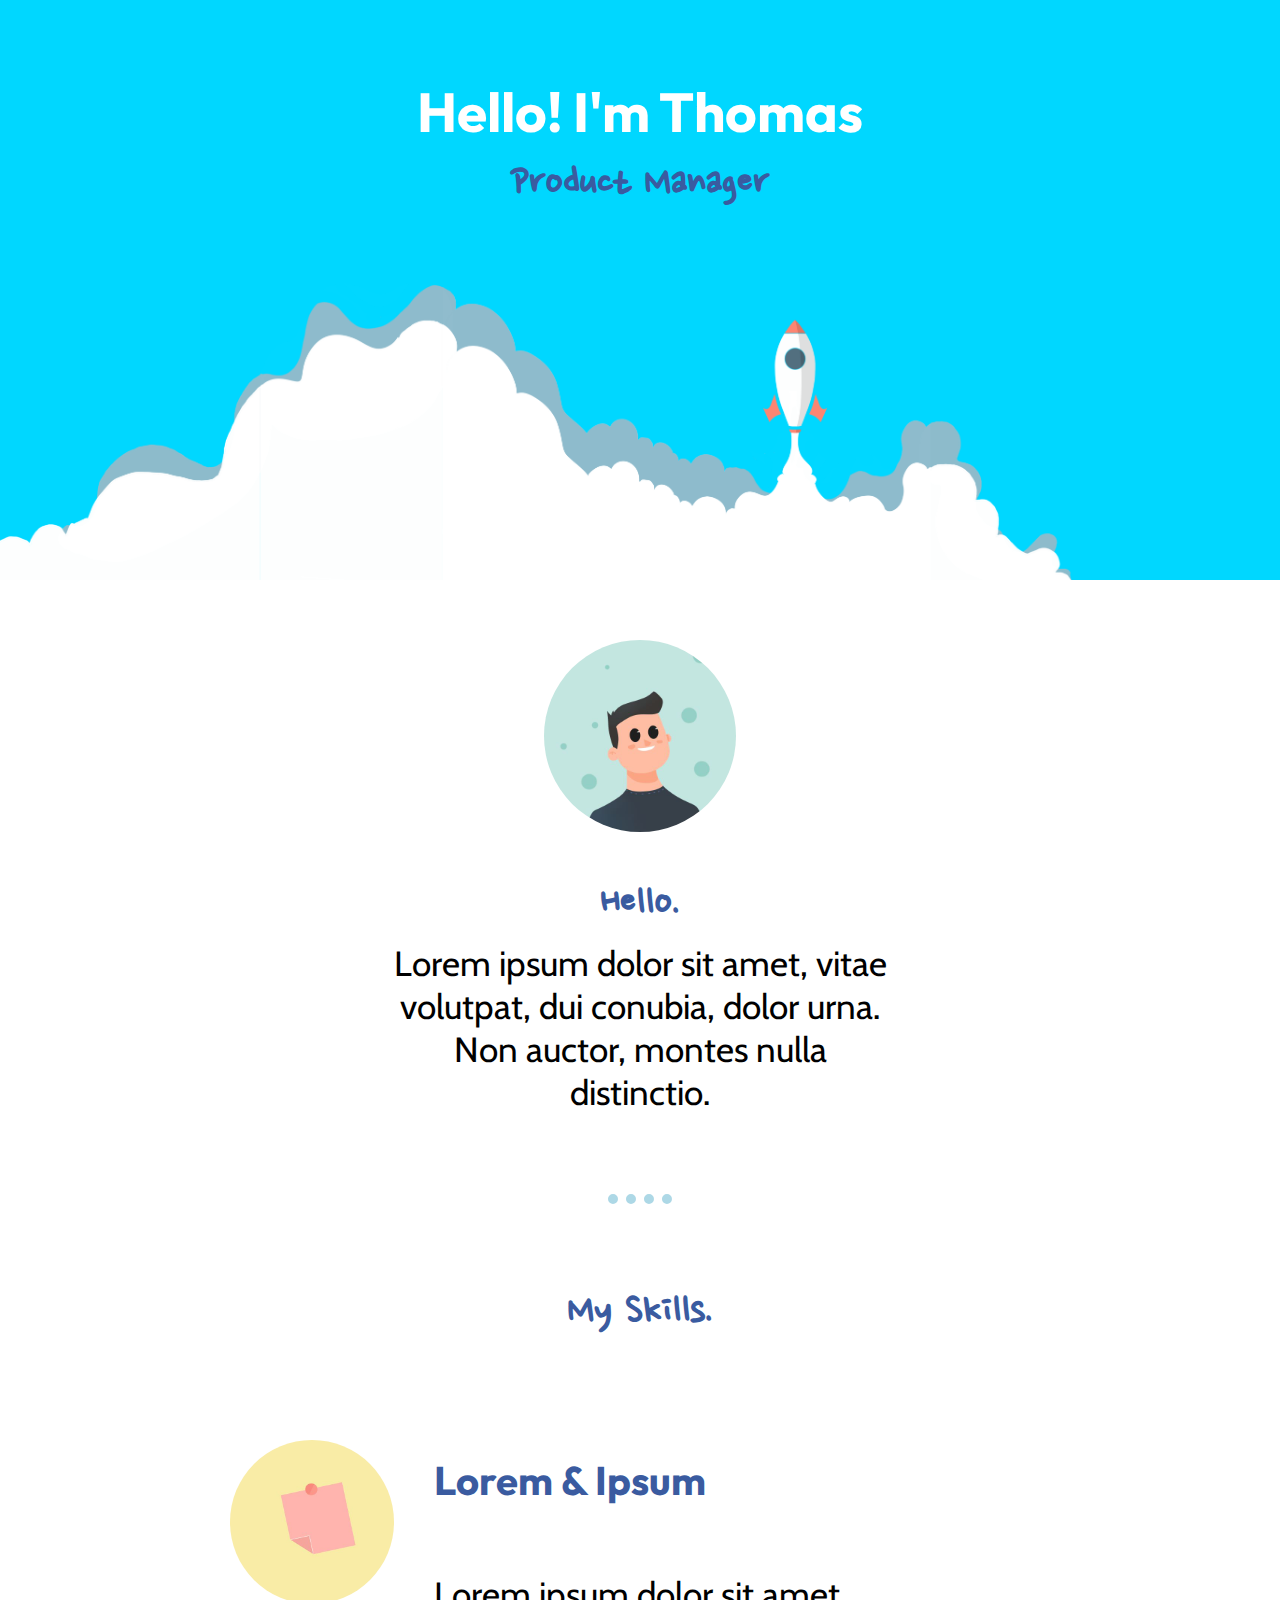
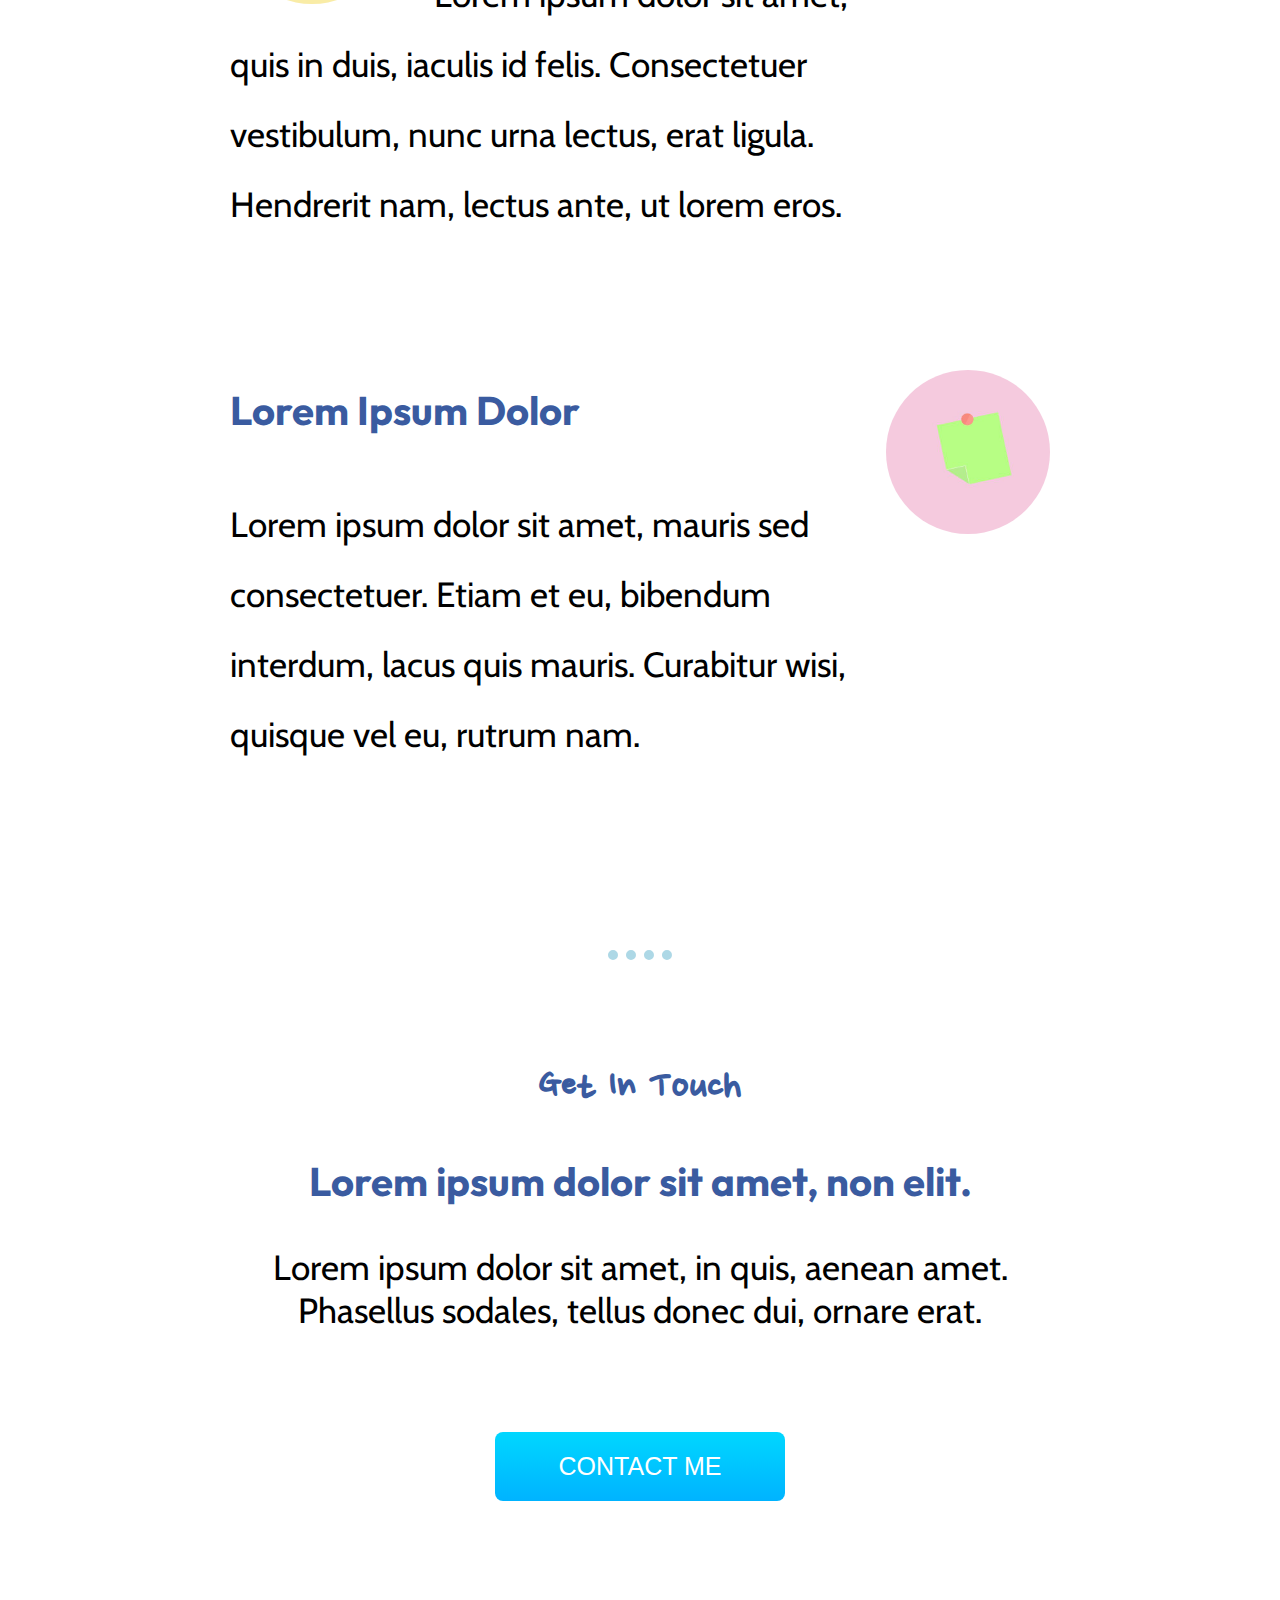
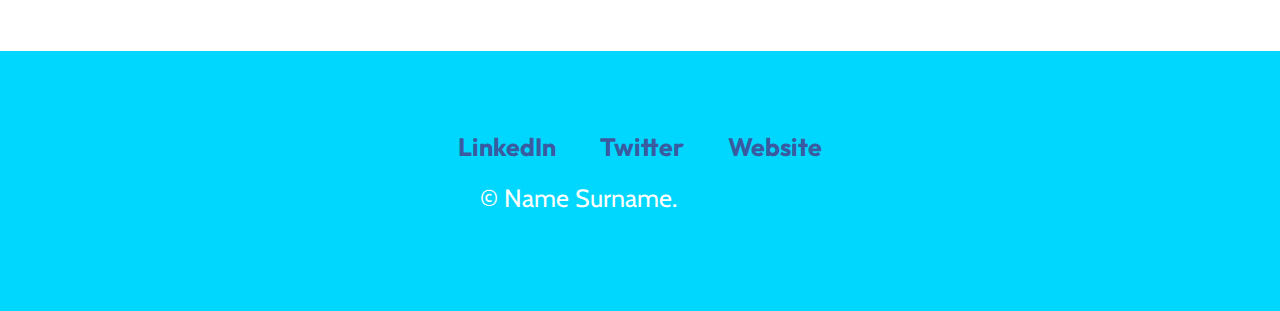
<file: index.html>
<!DOCTYPE html>
<html lang="en" dir="ltr">
<head>
  <meta charset="utf-8">
  <title>Thomas</title>
  <link rel="stylesheet" href="styles.css">
  <link rel="preconnect" href="https://fonts.googleapis.com"><link rel="preconnect" href="https://fonts.gstatic.com" crossorigin><link href="https://fonts.googleapis.com/css2?family=Caveat+Brush&display=swap" rel="stylesheet">
  <link rel="preconnect" href="https://fonts.googleapis.com"><link rel="preconnect" href="https://fonts.gstatic.com" crossorigin><link href="https://fonts.googleapis.com/css2?family=Caveat+Brush&family=Outfit&display=swap" rel="stylesheet">
  <link rel="preconnect" href="https://fonts.googleapis.com"><link rel="preconnect" href="https://fonts.gstatic.com" crossorigin><link href="https://fonts.googleapis.com/css2?family=Caveat+Brush&family=Nanum+Pen+Script&family=Outfit&display=swap" rel="stylesheet">
  <link rel="preconnect" href="https://fonts.googleapis.com"><link rel="preconnect" href="https://fonts.gstatic.com" crossorigin><link href="https://fonts.googleapis.com/css2?family=Cabin&display=swap" rel="stylesheet">
</head>
<body>
  <div class="container-top">
    <h1 class="Heading">Hello! I'm Thomas</h1>
    <h2 class="headpara">Product Manager</h2>
    <img class="center" = src="rocket3.png" alt="rocket">
  </div>

  <div class="middle-container">
    <div class="profile">
      <img class="profile-img" src="profile pic2.jpg" alt="picture of thomas">
      <h2>Hello.</h2>
      <p class="intro">Lorem ipsum dolor sit amet, vitae volutpat, dui conubia, dolor urna. Non auctor, montes nulla distinctio.</p>
    </div>
    <hr>
    <div class="skills">
      <h2>My Skills.</h2>
      <div class="skill-row1">
        <img class="skill-row1-img" src="red note3.jpg" alt="">
        <h3>Lorem & Ipsum</h3>
        <p class="skill-row1-desc">Lorem ipsum dolor sit amet, quis in duis, iaculis id felis. Consectetuer vestibulum, nunc urna lectus, erat ligula. Hendrerit nam, lectus ante, ut lorem eros.</p>
      </div>
      <div class="skill-row2">
        <img class="skill-row2-img" src="green note3.jpg" alt="">
        <h3>Lorem Ipsum Dolor</h3>
        <p class="skill-row2-desc">Lorem ipsum dolor sit amet, mauris sed consectetuer. Etiam et eu, bibendum interdum, lacus quis mauris. Curabitur wisi, quisque vel eu, rutrum nam.</p>
      </div>
    </div>
    <hr>
    <div class="contact-me">
      <h2>Get In Touch</h2>
      <h3>Lorem ipsum dolor sit amet, non elit.</h3>
      <p class="touch">Lorem ipsum dolor sit amet, in quis, aenean amet.<br> Phasellus sodales, tellus donec dui, ornare erat.</p>
      <a class="btn" href="mailto:name@email.com">CONTACT ME</a>
    </div>
  </div>


  <div class="bottom-container">
    <a class="footer-link" href="https://www.linkedin.com/">LinkedIn</a>
    <a class="footer-link" href="https://twitter.com/">Twitter</a>
    <a class="footer-link" href="https://www.appbrewery.co/">Website</a>
    <p class="footer-name">© Name Surname.</p>
  </div>



</body>
</html>
</file>
<file: styles.css>
body{
  margin: 0;
  text-align: center;
}

h1{
  color: #FFFFFF;
  font-size: 55px;
  font-family: 'Outfit', sans-serif;
  margin-bottom: 10px;
}

h2{
  color: #3A5BA0;
  font-family: 'Nanum Pen Script', cursive;
  font-size: 45px;
  font-weight: bold;
  margin: 10px 10px;
}

h3{
  color: #3A5BA0;
  font-family: 'Outfit', sans-serif;
      font-size: 40px;
}


hr{
  border-style: none;
  border-top-style: dotted;
  border-color: lightblue;
  border-width: 10px;
  width: 5%;
  margin: 80px auto 80px auto;
  clear: both;
      }

  p{
    font-family: 'Cabin', sans-serif;
    font-size: 35px;
    width: 80%;
    margin: auto 0;
  }

  .intro{
    width: 40%;
    margin: 0 auto 0 auto;
  }


.container-top{
  background-color: #00D7FF;
  height: 500px;
  padding: 40px;
  position: relative;
}

.center{
max-height: 70%;
margin: 0 auto;
position: absolute;
bottom: 0;
right: 200px;
}

.profile-img{
  border-radius: 50%;
  width: 15%;
  position: relative;
  margin: 60px auto 30px auto;

}

.skills{
  width: 80%;
  margin: auto;
}


.skill-row1{
  width: 80%;
  margin: 100px auto 130px auto;
  text-align: left;
  line-height: 2;
}

.skill-row1-img{
  width: 20%;
  border-radius: 50%;
  margin-right: 40px;
  float: left;
}



.skill-row2{
  width: 80%;
  margin: 100px auto 180px auto;
  text-align: left;
  line-height: 2;
}

.skill-row2-img{
  width: 20%;
  border-radius: 50%;
  margin-left: 40px;
  float: right;
}


.contact-me{
  padding: 10px 30px 50px;
}

.touch{
  margin: auto;
}


.btn{
  margin: 100px auto 50px;
  display: block;
  width: 180px;
  background: #00D7FF;
  background-image: -webkit-linear-gradient(top, #00D7FF, #00b3ff);
  background-image: -moz-linear-gradient(top, #00D7FF, #00b3ff);
  background-image: -ms-linear-gradient(top, #00D7FF, #00b3ff);
  background-image: -o-linear-gradient(top, #00D7FF, #00b3ff);
  background-image: linear-gradient(to bottom, #00D7FF, #00b3ff);
  -webkit-border-radius: 8;
  -moz-border-radius: 8;
  border-radius: 8px;
  font-family: Arial;
  color: #ffffff;
  font-size: 25px;
  padding: 20px 55px 20px 55px;
  text-decoration: none;
}

.btn:hover {
  background: #5ce5fa;
  background-image: -webkit-linear-gradient(top, #5ce5fa, #00b3ff);
  background-image: -moz-linear-gradient(top, #5ce5fa, #00b3ff);
  background-image: -ms-linear-gradient(top, #5ce5fa, #00b3ff);
  background-image: -o-linear-gradient(top, #5ce5fa, #00b3ff);
  background-image: linear-gradient(to bottom, #5ce5fa, #00b3ff);
  text-decoration: none;
}



.bottom-container{
  height: 100px;
  background-color: #00D7FF;
  padding: 80px;
  margin-top: 50px;
}

.footer-link{
  font-size: 30px;
  margin: 20px 20px 60px;
  color: #3A5BA0;
  font-family: 'Outfit', sans-serif;
  font-weight: bolder;
  font-size: 25px;

}


a:link { text-decoration: none; }
a:visited { text-decoration: none; }
a:hover { text-decoration: none; }
a:active { text-decoration: none; }


.footer-name{
  margin: 50px;
  color: white;
  font-family: 'Cabin', sans-serif;
  font-size: 25px;
  position: relative;
  bottom: 30px;

}
</file>
